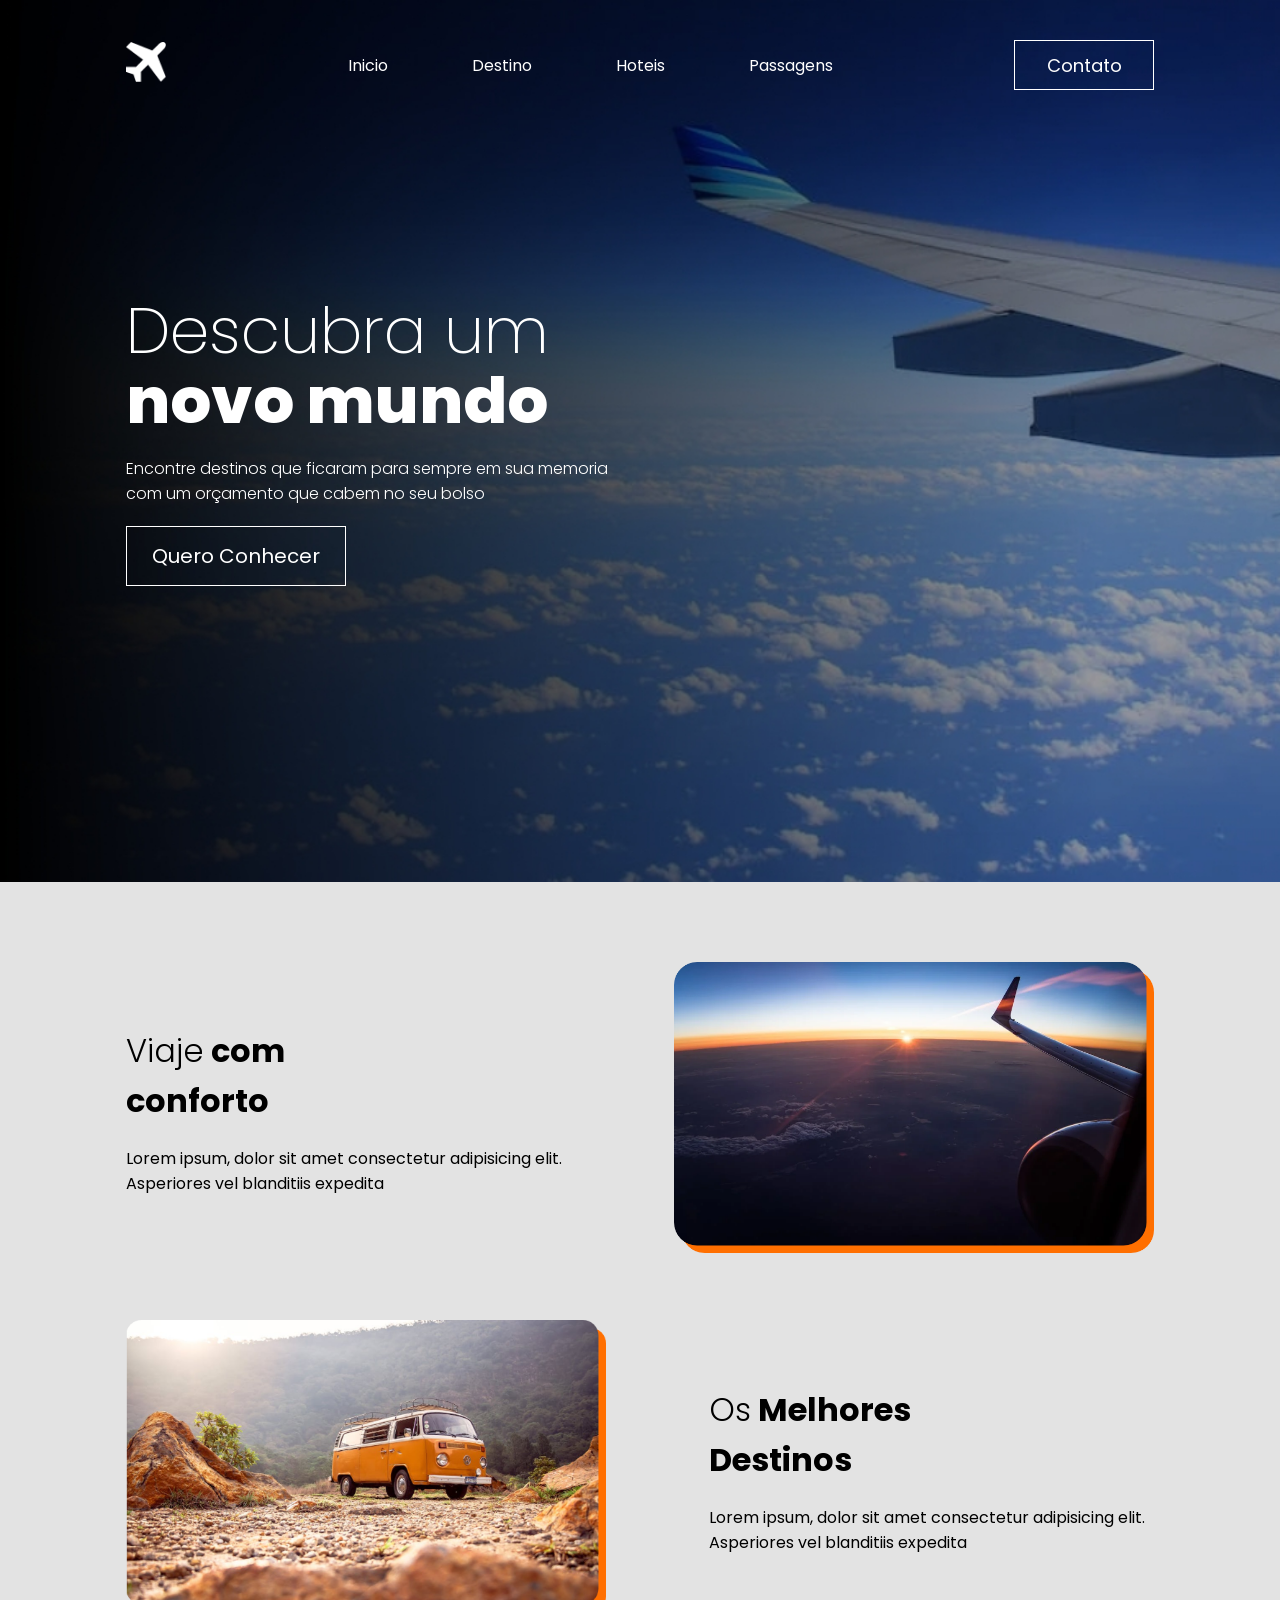
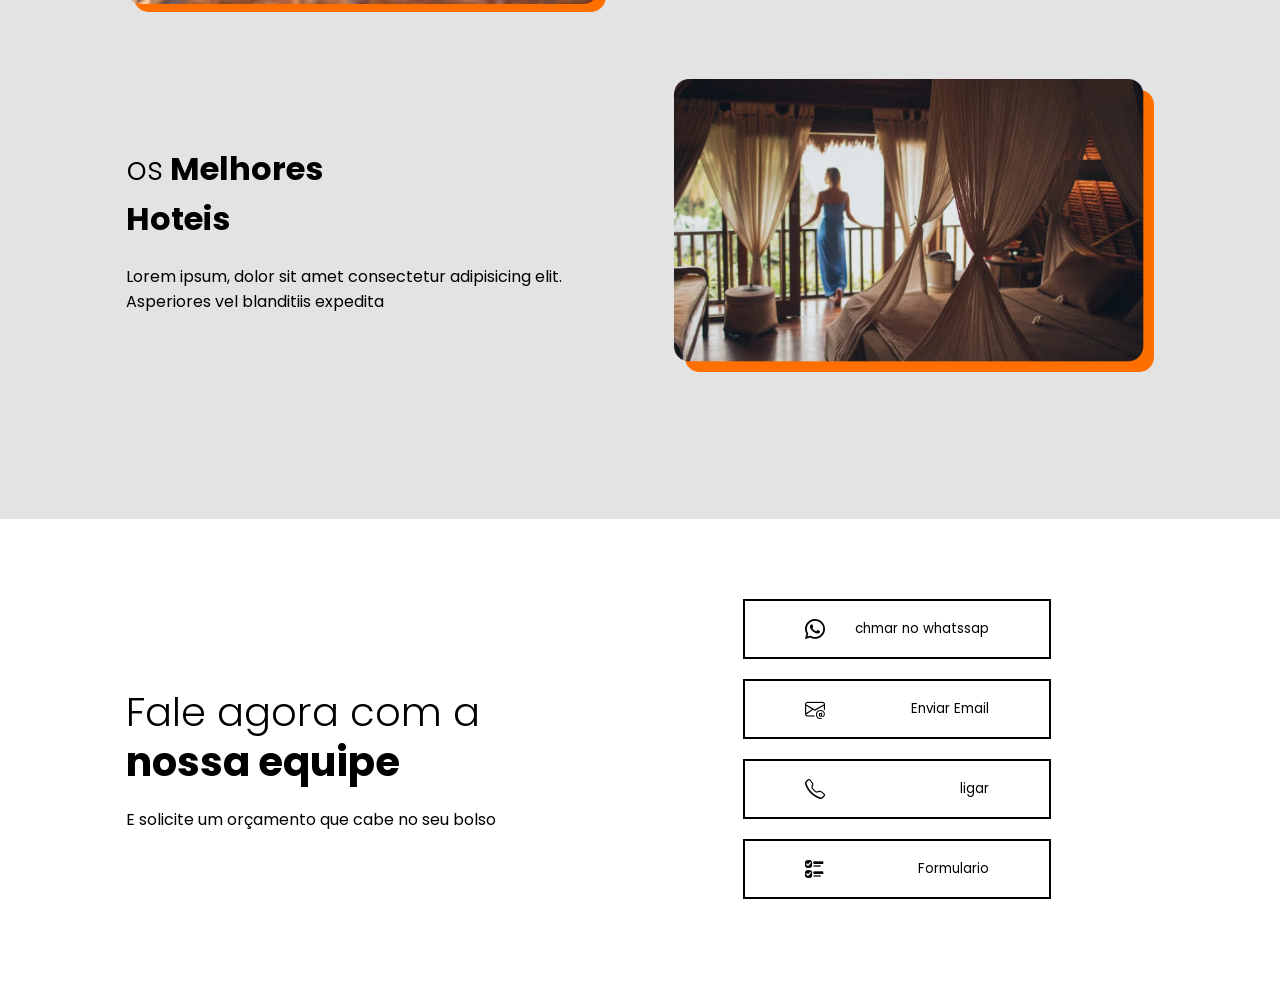
<file: web-site-responsivo/index.html>
<!DOCTYPE html>
<html lang="pt-br">

<head>
    <meta charset="UTF-8">
    <meta name="viewport" content="width=device-width, initial-scale=1.0">
    <!--google fonts-->
    <link rel="preconnect" href="https://fonts.googleapis.com">
    <link rel="preconnect" href="https://fonts.gstatic.com" crossorigin>
    <link
    href="https://fonts.googleapis.com/css2?family=Poppins:ital,wght@0,100;0,200;0,300;0,400;0,500;0,600;0,700;0,800;0,900;1,100;1,200;1,300;1,400;1,500;1,600;1,700;1,800;1,900&display=swap"
    rel="stylesheet"><!--fim fonts-->

        <!--icons-->
        <link rel="stylesheet" href="https://cdn.jsdelivr.net/npm/bootstrap-icons@1.11.3/font/bootstrap-icons.min.css"><!--fim icons-->
    <link rel="stylesheet" href="css/style.css">
    <title>Document</title>
</head>

<body>
    <header>
        <!--inicio div interface-->
        <div class="interface">

            <!--inicio secção logo-->
            <section class="logo">
                <img src="img/logotipo.png" alt="logo do site">
            </section>
            <!--fim seção logo-->

            <!--inicio secção link-->
            <section class="menu-desktop">
                <nav>
                    <ul>
                        <li><a href="#">Inicio</a></li>
                        <li><a href="#">Destino</a></li>
                        <li><a href="#">Hoteis</a></li>
                        <li><a href="#">Passagens</a></li>
                    </ul>
                </nav>
            </section>
            <!--fim secao link-->

            <section class="btn-contato">
                <a href="#">
                    <button>Contato</button>
                </a>
            </section>

        </div>
        <!--fim da  div interface-->
    </header>

    <section class="hero-site">
        <div class="interface">
            <div class="txt-hero">
                <h1>Descubra um <span>novo mundo</span> </h1>
                <p>Encontre destinos que ficaram para sempre em sua memoria <span>com um orçamento que cabem no seu
                        bolso</span> </p>
                <a href="#">
                    <button>Quero Conhecer</button>
                </a>
            </div>
        </div>
    </section>

    <section class="vantagens">

        <div class="interface">

            <article class="itens-container"> <!--inicio aviao-->

                <div class="txt-itens">
                    <h3><span>Viaje</span> com <br> conforto</h3>
                    <p>Lorem ipsum, dolor sit amet consectetur adipisicing elit. Asperiores vel blanditiis expedita </p>
                </div>

                <div class="img-itens">
                    <img src="img/aviao.png" alt="">
        
                </div>

            </article> <!--fim aviao-->

            <article class="itens-container"> <!--inicio carro -->

                <div class="img-itens">
                    <img src="img/carro.png" alt="">
        
                </div>
                <div class="txt-itens">
                
                    <h3><span>Os</span> Melhores <br> Destinos</h3>
                    <p>Lorem ipsum, dolor sit amet consectetur adipisicing elit. Asperiores vel blanditiis expedita </p>
                </div>


            </article> <!--fim carro-->

            <article class="itens-container"><!--inicio hotel-->

                <div class="txt-itens">
                    <h3><span>os</span> Melhores <br> Hoteis</h3>
                    <p>Lorem ipsum, dolor sit amet consectetur adipisicing elit. Asperiores vel blanditiis expedita </p>
                </div>

                <div class="img-itens">
                    <img src="img/hoteis.png" alt="">
        
                </div>

            </article><!--fim hotel-->

        </div>

       
    </section>

    <section class="contato">
            <div class="interface">

              <article class="txt-contato">
                   <h3>Fale agora com a <span>nossa equipe</span> </h3>
                   <p>E solicite um orçamento que cabe no seu bolso</p>
              </article> 

              <article class="icons-contatos">
                      <a href="#">
                        <button><i class="bi bi-whatsapp"></i> <p>chmar no whatssap</p></button>
                      </a>
                      <a href="#">
                        <button><i class="bi bi-envelope-at"></i> <p>Enviar Email</p></button>
                      </a>
                      <a href="#">
                        <button><i class="bi bi-telephone"></i> <p>ligar</p></button>
                      </a>
                      <a href="#">
                        <button><i class="bi bi-ui-checks"></i> <p>Formulario</p></button>
                      </a>
                      
              </article>



            </div>
    </section>
</body>

</html>
</file>
<file: web-site-responsivo/css/style.css>
* {
    margin: 0;
    padding: 0;
    box-sizing: border-box;
    font-family: "Poppins", sans-serif;
}

body {
    background-color:#e3e3e3;
}




.interface {
    max-width: 1028px;
    margin: 0 auto;
}

header .btn-contato button,
.hero-site button {
    font-size: 18px;
    background-color: transparent;
    border: 1px solid #fff;
    color: #fff;
    cursor: pointer;
    transition: 0.5s;
}

/*estilo do header*/
header {
    width: 100%;
    padding: 40px 0;
    position: fixed;
    top: 0;
    left: 0;
}

header .interface {
    display: flex;
    justify-content: space-between;
    align-items: center;
}

header .logo img {
    max-width: 40px;
}

header .menu-desktop nav ul {
    list-style-type: none;
}

header .menu-desktop nav ul li {
    display: inline-block;
    margin: 0 40px;
}

header .menu-desktop nav ul li a {
    color: #fff;
    text-decoration: none;
    display: inline-block;
    transition: 0.2s;

}

.menu-desktop nav a:hover {
    transform: scale(1.05);
}

header .btn-contato button {
    width: 140px;
    height: 50px;
}


header .btn-contato button:hover, .hero-site button:hover{
    background-color: #fff;
    color: #000;
}

/*estio do hero*/
section.hero-site {
    height: 98vh;
    background-image: url(../img/bg-inicio-site.jpg);
    background-repeat: no-repeat;
    background-size: cover;
    color: #fff;

}

.hero-site .interface {
    display: flex;
    align-items: center;
    height: 100%;
}

.hero-site .txt-hero h1 {
    font-size: 4em;
    line-height: 70px;
    font-weight: 200;
}

.hero-site .txt-hero h1 span {
    display: block;
    font-weight: 800;
}

.hero-site .txt-hero p {
    font-size: 1em;
    font-weight: 300;
    margin: 20px 0;
}

.hero-site .txt-hero p span {
    display: block;
}

.hero-site button {
    width: 220px;
    height: 60px;
    font-size: 20px;
}

/*estilo das vantagens*/
section.vantagens{
    padding: 80px 0;
} 
.vantagens .itens-container{
    display: flex;
    align-items: center;
    justify-content: space-between;
    gap: 10%;
    margin-bottom: 60px;
}

.vantagens .itens-container .img-itens img{
    max-width: 480px;
}

.vantagens .itens-container .txt-itens h3{
    font-size: 2em;
    line-height: 50px;
    margin-bottom: 20px;
}

.itens-container .txt-itens h3 span{
    font-weight: 300;
}

/*estio dos botoes de contato*/
section.contato{
    background-color: #fff;
    padding: 80px 0;
}

.txt-contato, .icons-contatos{
    display: inline-block;
    width: 50%;
    margin-right: -4px;
    vertical-align: middle;
}

.contato .txt-contato h3{
    font-size: 2.5em;
    line-height: 50px;
    font-weight: 300;
    margin-bottom: 20px;
}

.contato .txt-contato h3 span{
    display: block;
    font-weight: 700;

}

.contato .icons-contatos a{
    text-decoration: none;

}

.contato .icons-contatos button{
    display: flex;
    align-items: center;
    justify-content: space-between;

    width: 60%;
    height: 60px;
    margin:0 auto 20px auto;
    padding: 0 60px;

    background-color: transparent;
    border: 2px solid #000;
    cursor: pointer;

    transition: .5s;
}

.contato .icons-contatos button i{
    font-size: 20px;
}

.contato .icons-contatos button:hover{
    background-color: #000;
}

.contato .icons-contatos button:hover i, .contato .icons-contatos button:hover p{
    color: #fff;
}
</file>
